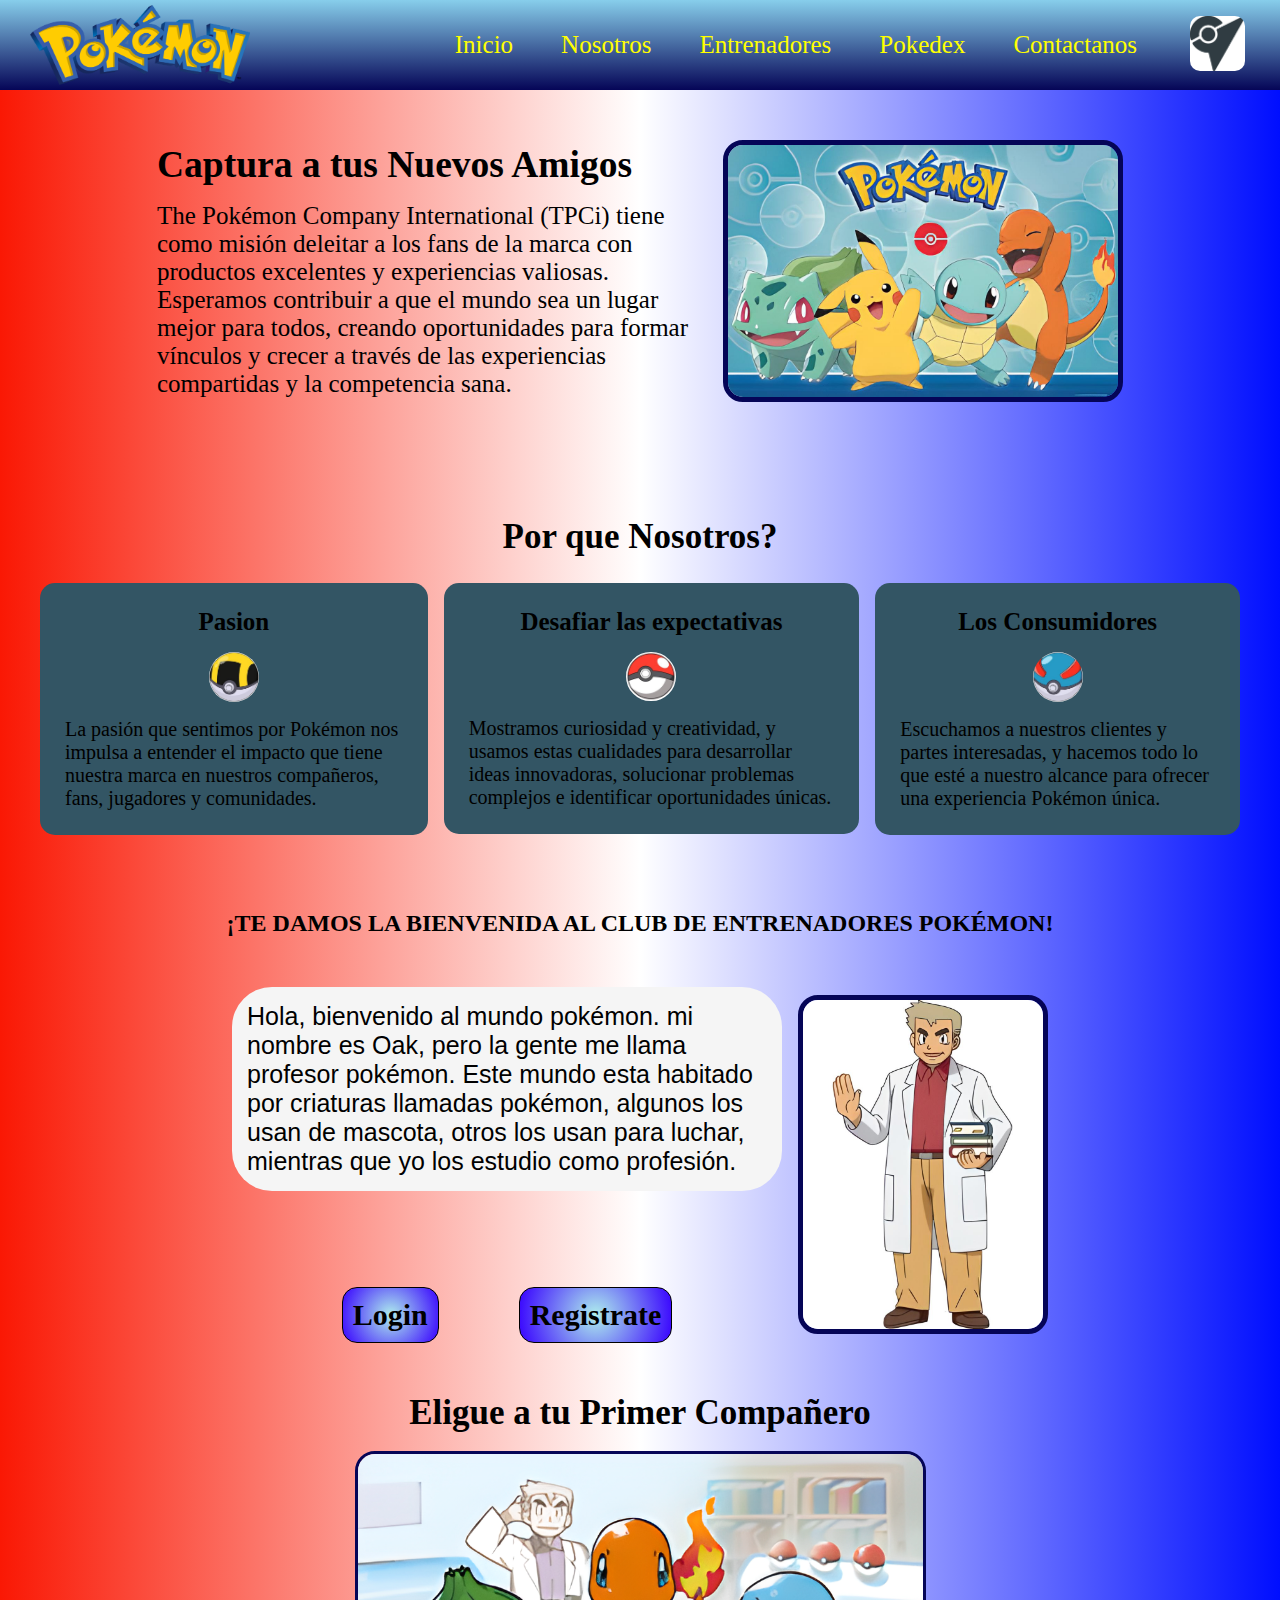
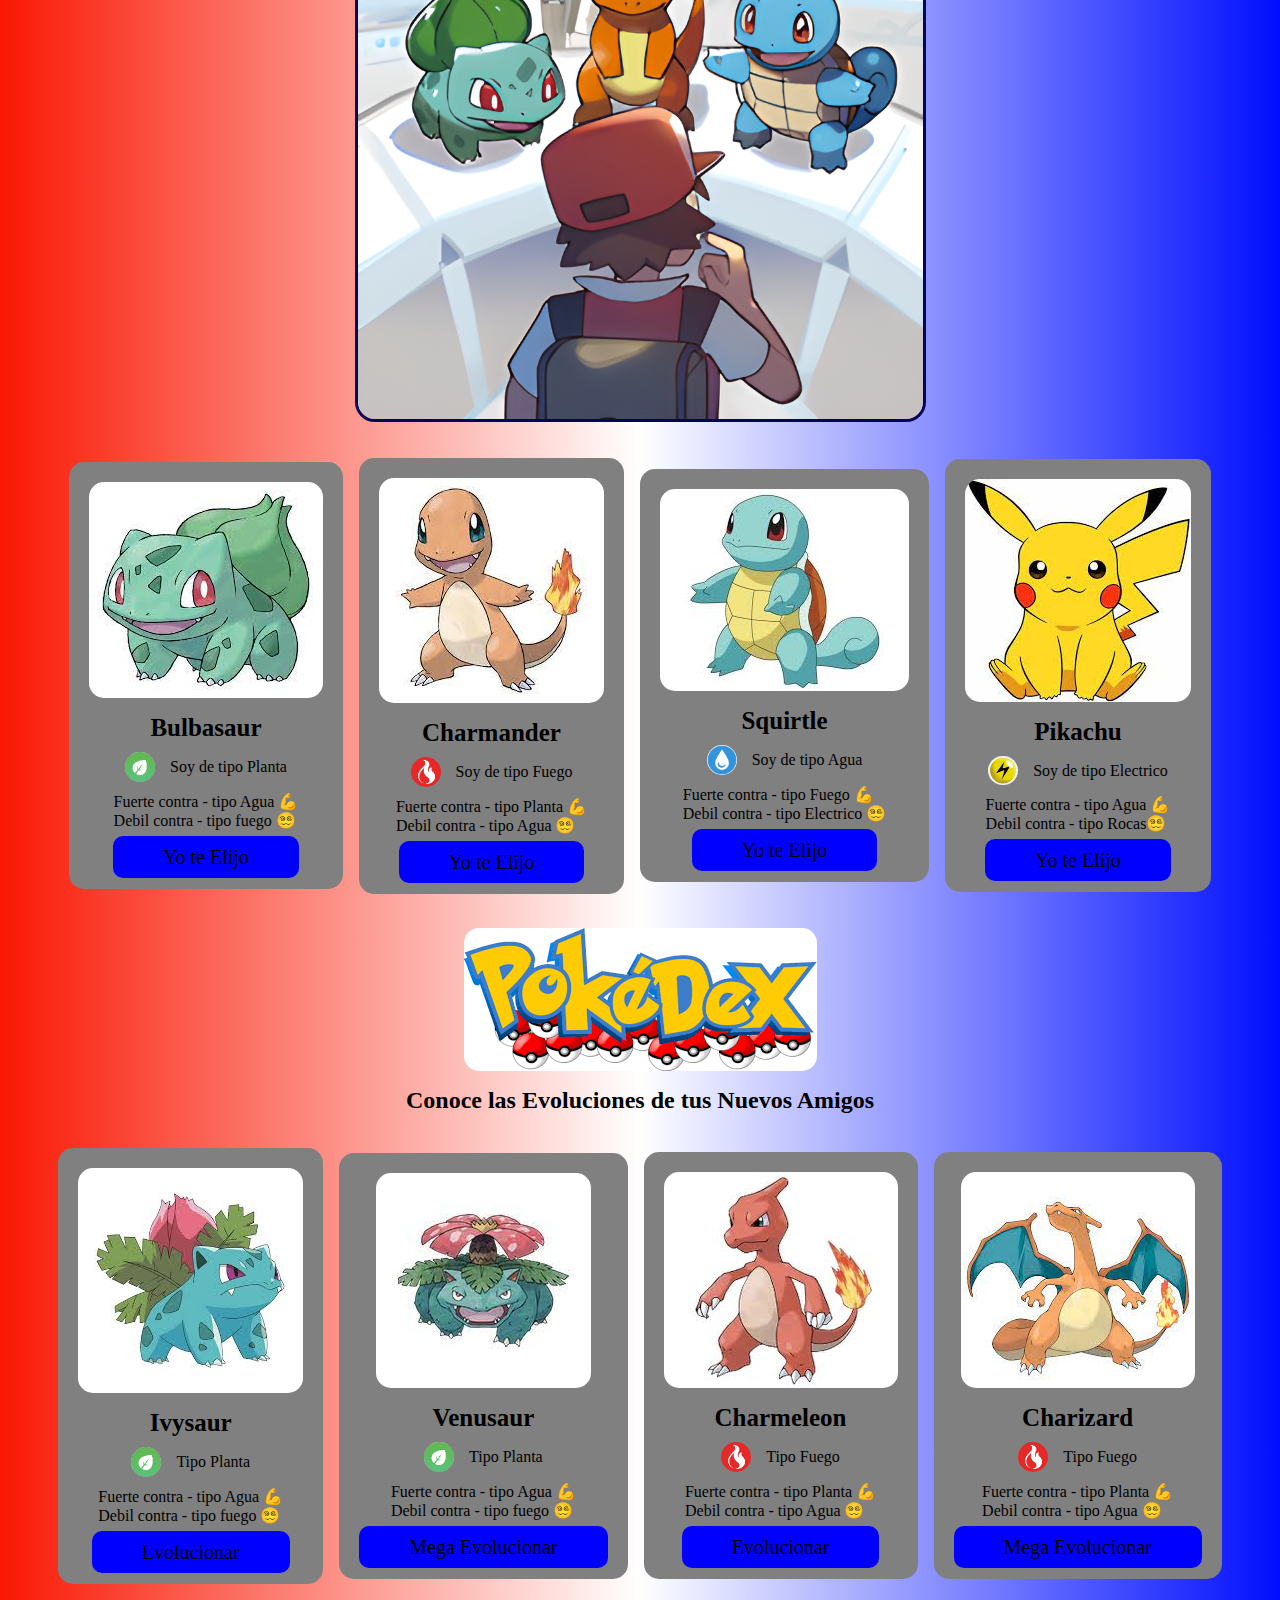
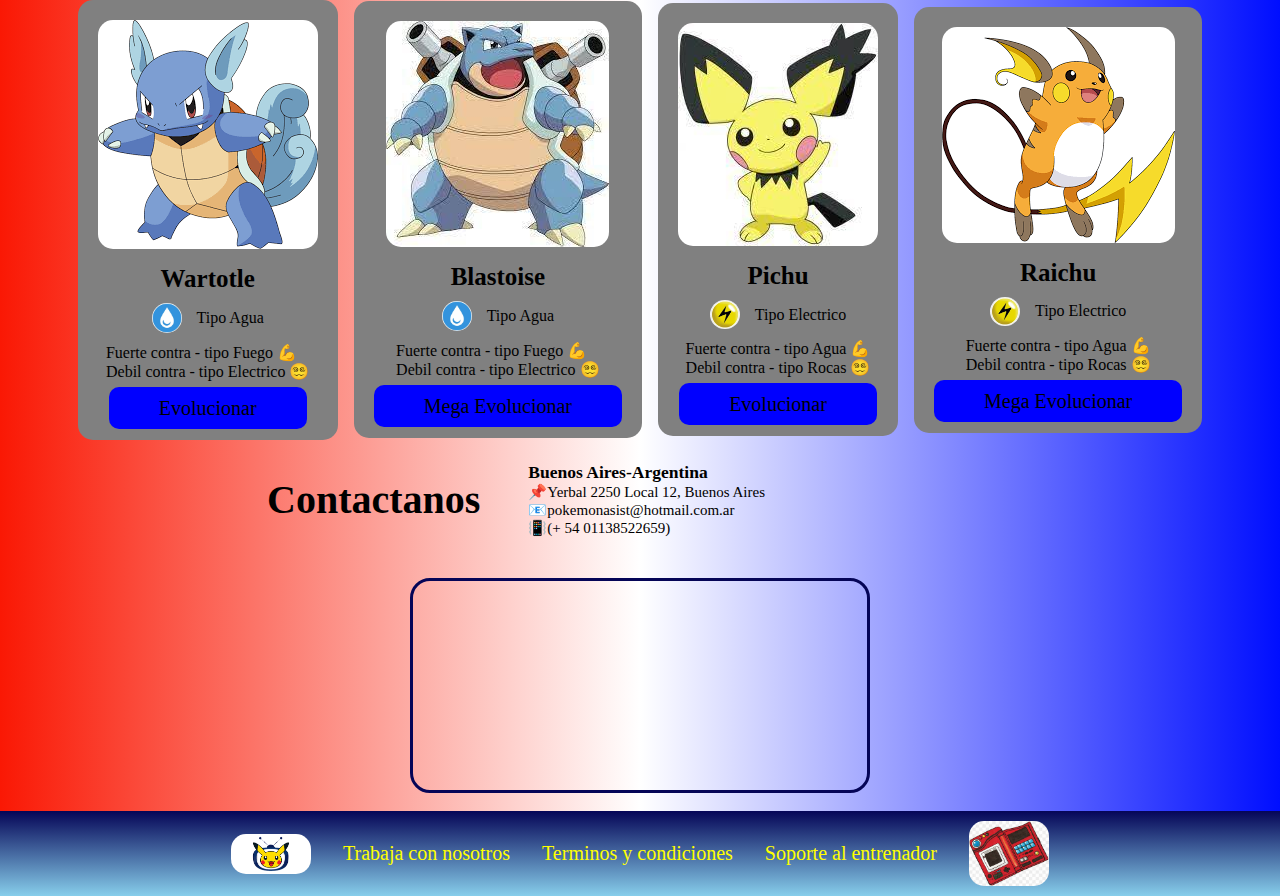
<file: index.html>
<!DOCTYPE html>
<html lang="en">
<head>
    <meta charset="UTF-8">
    <meta name="viewport" content="width=device-width, initial-scale=1.0">
    <title>Pokemon first Season</title>
    <link rel="stylesheet" href="styles.css">
    <link rel="stylesheet" href="/mediaqueries.css">
</head>
<body>
    <header> 
        <img src="/img/pokemon.png" alt="logo" class="header__logo"/>
        <nav class="navbar">
<!-- agregamos el input label para menu hamburguesa -->
<label for="menu-toggle" class="menu-label">
    <img src="/img/menudesglose2.jpg" alt="menu">
</label>
<input type="checkbox" id="menu-toggle">
        <ul class="navbar-list">
            <li><a href="#hero">Inicio</a></li>
            <li><a href="#info">Nosotros</a></li>
            <li><a href="#init">Entrenadores</a></li>
            <li><a href="#Pokedex">Pokedex</a></li>
            <li><a href="#contactanos">Contactanos</a></li>

    <label for="gym-toggle" class="gym-label"> <img src="/img/logogym.png" alt="GYM" class="gym-icon"></label>
            <input type="checkbox" id="gym-toggle">

            <div class="gym">
                <h2>Lideres de Gimnasio</h2>
                <br>
                <!-- ----------------Lideres--------------------->
                <div class="gym-item">
                    <img src="/img/brock.jpeg" alt="brock" class="img-lider">
                    <div class="item-info">
                        <h3 class="item-title"> Broock</h3>
                        <h4 class="item-bid"> Lider Gimnasio Plateada</h4>
                        <p>Pokemons: Tipo Roca</p>
                        
                        <div><img src="/img/medallaroca.jpeg" alt="Medallatiporoca" class="img-medallas"></div>
                        
                        <button class="btn-desafio">Desafiar</button>
                    </div>
                </div>
                <div class="gym-item">
                    <img src="/img/mistyok.jpg" alt="Misty" class="img-lider">
                    <div class="item-info">
                        <h3 class="item-title"> Misty</h3>
                        <h4 class="item-bid"> Lider Gimnasio Celeste</h4>
                        <p>Pokemons: Tipo Agua</p>
                        
                        <div><img src="/img/medallacascada.jpeg" alt="Medallatipoagua" class="img-medallas"></div>
                        
                        <button class="btn-desafio">Desafiar</button>
                    </div>
                </div>
                <div class="gym-item">
                    <img src="/img/Lt. Surge.jpeg" alt="Lt. Surge" class="img-lider">
                    <div class="item-info">
                        <h3 class="item-title">Lt. Surge</h3>
                        <h4 class="item-bid"> Lider Gimnasio Carmin</h4>
                        <p>Pokemons: Tipo Rayo</p>
                        
                        <div><img src="/img/medallatrueno.jpeg" alt="Medallatrueno" class="img-medallas"></div>
                        
                        <button class="btn-desafio">Desafiar</button>
                    </div>
                </div>
                <div class="gym-item">
                    <img src="/img/erika2.jpg" alt="Erika" class="img-lider">
                    <div class="item-info">
                        <h3 class="item-title">Erika</h3>
                        <h4 class="item-bid"> Lider Gimnasio Azulona</h4>
                        <p>Pokemons: Tipo Planta</p>
                        
                        <div><img src="/img/medallaarcoiris.jpeg" alt="Medallaarcoiris" class="img-medallas"></div>
                        
                        <button class="btn-desafio">Desafiar</button>
                    </div>
                </div>
                <div class="gym-item">
                    <img src="/img/sachiko.jpg" alt="Sachiko" class="img-lider">
                    <div class="item-info">
                        <h3 class="item-title">Sachiko</h3>
                        <h4 class="item-bid"> Lider Gimnasio Fucsia</h4>
                        <p>Pokemons: Tipo Veneno</p>
                        
                        <div><img src="/img/medallaalma.jpeg" alt="Medallaalma" class="img-medallas"></div>
                        
                        <button class="btn-desafio">Desafiar</button>
                    </div>
                </div>
                <div class="gym-item">
                    <img src="/img/sabrinaok.jpg" alt="Sabrina" class="img-lider">
                    <div class="item-info">
                        <h3 class="item-title"> Sabrina</h3>
                        <h4 class="item-bid"> Lider Gimnasio Azafran</h4>
                        <p>Pokemons: Tipo Psiquico</p>
                        
                        <div><img src="/img/medallapantano.jpeg" alt="Medallapantano" class="img-medallas"></div>
                        
                        <button class="btn-desafio">Desafiar</button>
                    </div>
                </div>
                <div class="gym-item">
                    <img src="/img/blaine.jpg" alt="Blaine" class="img-lider">
                    <div class="item-info">
                        <h3 class="item-title">Blaine</h3>
                        <h4 class="item-bid"> Lider Gimnasio Canela</h4>
                        <p>Pokemons: Tipo Fuego</p>
                        
                        <div><img src="/img/medallavolcan.jpeg" alt="Medallatipofuego" class="img-medallas"></div>
                        
                        <button class="btn-desafio">Desafiar</button>
                    </div>
                </div>
                <div class="gym-item">
                    <img src="/img/giovanni2.jpg" alt="Giovanni" class="img-lider">
                    <div class="item-info">
                        <h3 class="item-title"> Giovanni</h3>
                        <h4 class="item-bid"> Lider Gimnasio Verde</h4>
                        <p>Pokemons: Tipo Tierra</p>
                        
                        <div><img src="/img/medallatierra.jpeg" alt="Medallatipotierra" class="img-medallas"></div>
                        
                        <button class="btn-desafio">Desafiar</button>
                    </div>

                    
                </div>
            </div>
        </ul>
<!-- ------------------CREAMOS GYM MENU --------------------->

        </nav>
    </header>
    <main>

    <section id="hero">
        <div class="hero__info">
            <h2>Captura a tus Nuevos Amigos</h2>
            <p>The Pokémon Company International (TPCi) tiene como misión deleitar a los fans de la marca con productos excelentes y experiencias valiosas. Esperamos contribuir a que el mundo sea un lugar mejor para todos, creando oportunidades para formar vínculos y crecer a través de las experiencias compartidas y la competencia sana.</p>
        </div>

        <img src="/img/todospokemon.png" alt="todospokemon">
        <!-- -------------------info----------------------- -->
    </section>
    <section id="info">   
        <h2>Por que Nosotros?</h2>

        <div class="info__container"> 
            <!-- ---------------recuadro 1----------------------- -->
            <div class="info__container--card">
                <h3>Pasion</h3>
                <img  src="/img/pokebolanegra.jpg" alt="pokebolanegra">
                <p>La pasión que sentimos por Pokémon nos impulsa a entender el impacto que tiene nuestra marca en nuestros compañeros, fans, jugadores y comunidades.
                </p>
            </div>

            <!-- ---------------recuadro 2 ---------------------------->
            <div class="info__container--card">
                <h3>Desafiar las expectativas</h3>
                <img  src="/img/pokebolaroja.jpg" alt="pokebolaroja">
                <p>Mostramos curiosidad y creatividad, y usamos estas cualidades para desarrollar ideas innovadoras, solucionar problemas complejos e identificar oportunidades únicas.
                </p>
            </div>
            <!-- ---------------recuadro 3---------------------------->
            <div class="info__container--card">
                <h3>Los Consumidores</h3>
                <img  src="/img/pokebolazul.jpg" alt="pokebolaazul">
                <p>Escuchamos a nuestros clientes y partes interesadas, y hacemos todo lo que esté a nuestro alcance para ofrecer una experiencia Pokémon única.
                </p>
            </div>
        </div>
    </section>
    <h2 class="out">¡TE DAMOS LA BIENVENIDA AL CLUB DE ENTRENADORES POKÉMON!</h2>
    <section id="init">
        
        <div class="init__container">
            
            <p>Hola, bienvenido al mundo pokémon. mi nombre es Oak, pero la gente me llama profesor pokémon. Este mundo esta habitado por criaturas llamadas pokémon, algunos los usan de mascota, otros los usan para luchar, mientras que yo los estudio como profesión.</p>

            <div class="button">   <a href="/indexl.html"> Login</a>
                <a href="/indexr.html"> Registrate</a></div>
            </div>
        <img src="/img/oak.png" alt="profesoroak">
        
    </section>


    <section id="selection">
        <h2> Eligue a tu Primer Compañero</h2>
        <br>
        <img class="eleccion" src="img/eleccion (2).png" alt="eleccion">
        <br><br>
        <div class="selection__container">
            
        <!-- ----------------Primer pokemon ----------------->
        <div class="pokemon">
            <img src="/img/bulbasaur.jpg" alt="bulbasaur">
            <div class="pokemon__info">
                <div class="pokemon__info--top">
                    <h3>Bulbasaur</h3>
                </div>
                <div class="pokemon__info--mid">
                    <div class="pokemon__info--mid--type">
                        <img src="img/tipoplanta.jpeg" alt="tipoplanta">
                        <span>Soy de tipo Planta</span>
                    </div>
                    </div>
                    <div class="pokemon__info--down">
                        <p>Fuerte contra - tipo Agua 💪<br>
                        Debil contra - tipo fuego 😵‍💫</p>
                    </div>
                    
            </div>
            
            <div> <a class="btn" href="#"> Yo te Elijo</a></div>
        </div>
        <!-- -------------segundo pokemon------------ -->
        <div class="pokemon">
            <img src="/img/charmander.jpg" alt="Charmander">
            <div class="pokemon__info">
                <div class="pokemon__info--top">
                    <h3>Charmander</h3>
                </div>
                <div class="pokemon__info--mid">
                    <div class="pokemon__info--mid--type">
                        <img src="img/tipofuego (1).jpeg" alt="tipofuego">
                        <span>Soy de tipo Fuego</span>
                    </div>
                    </div>
                    <div class="pokemon__info--down">
                        <p>Fuerte contra - tipo Planta 💪<br>
                        Debil contra - tipo Agua 😵‍💫</p>
                    </div>
                    
            </div>
            
            <div> <a class="btn" href="#"> Yo te Elijo</a></div>
        </div>
        <!--------------------- tercer pokemon --------->
        <div class="pokemon">
            <img src="/img/squirtle.jpg" alt="Squirtle">
            <div class="pokemon__info">
                <div class="pokemon__info--top">
                    <h3>Squirtle</h3>
                </div>
                <div class="pokemon__info--mid">
                    <div class="pokemon__info--mid--type">
                        <img src="img/tipoagua.jpeg" alt="tipoagua">
                        <span>Soy de tipo Agua</span>
                    </div>
                    </div>
                    <div class="pokemon__info--down">
                        <p>Fuerte contra - tipo Fuego 💪<br>
                        Debil contra - tipo Electrico 😵‍💫</p>
                    </div>
                    
            </div>
            
            <div> <a class="btn" href="#"> Yo te Elijo</a></div>
        </div>
        <!--------------- cuarto pokemon ---------->
        <div class="pokemon">
            <img src="/img/pikachu.jpg" alt="Pikachu">
            <div class="pokemon__info">
                <div class="pokemon__info--top">
                    <h3>Pikachu</h3>
                </div>
                <div class="pokemon__info--mid">
                    <div class="pokemon__info--mid--type">
                        <img src="img/tipoelectrico.jpeg" alt="tipoelectrico">
                        <span>Soy de tipo Electrico</span>
                    </div>
                    </div>
                    <div class="pokemon__info--down">
                        <p>Fuerte contra - tipo Agua 💪<br>
                        Debil contra - tipo Rocas😵‍💫</p>
                    </div>
                    
            </div>
            <div> <a class="btn" href="#"> Yo te Elijo</a></div>
        </div>
        </div>
    </section>

    <!-- -------------Section de pokedex ---------------->

    <section id="Pokedex">
        <div class="title" >
            <br>
        <img src="img/pokedex1.png" alt="Pokedex">
        
            <h2 class="pokedex">Conoce las Evoluciones de tus Nuevos Amigos</h2>
            
            <br>
        </div>
        
        
        <div class="pokedex__container">
        <!-- ----------------Primer evolucion ----------------->
        <div class="pokemon">
            <img src="/img/ivysaur.jpg" alt="ivysaur">
            <div class="pokemon__info">
                <div class="pokemon__info--top">
                    <h3>Ivysaur</h3>
                </div>
                <div class="pokemon__info--mid">
                    <div class="pokemon__info--mid--type">
                        <img src="img/tipoplanta.jpeg" alt="tipoplanta">
                        <span>Tipo Planta</span>
                    </div>
                    </div>
                    <div class="pokemon__info--down">
                        <p>Fuerte contra - tipo Agua 💪<br>
                        Debil contra - tipo fuego 😵‍💫</p>
                    </div>
                    
            </div>
            
            <div> <a class="btn" href="#"> Evolucionar</a></div>
            
        </div>
        <!-------------- segunda evolucion------- -->
        <div class="pokemon">
            <img src="/img/vinasaur.jpg" alt="Venusaur">
            <div class="pokemon__info">
                <div class="pokemon__info--top">
                    <h3>Venusaur</h3>
                </div>
                <div class="pokemon__info--mid">
                    <div class="pokemon__info--mid--type">
                        <img src="img/tipoplanta.jpeg" alt="tipoplanta">
                        <span>Tipo Planta</span>
                    </div>
                    </div>
                    <div class="pokemon__info--down">
                        <p>Fuerte contra - tipo Agua 💪<br>
                        Debil contra - tipo fuego 😵‍💫</p>
                    </div>
                    
            </div>
            
            <div> <a class="btn" href="#"> Mega Evolucionar</a></div>
            
        </div>
        <!-------- tercer evolucion ------->
        <div class="pokemon">
            <img src="/img/charmileon.jpg" alt="Charmeleon">
            <div class="pokemon__info">
                <div class="pokemon__info--top">
                    <h3>Charmeleon</h3>
                </div>
                <div class="pokemon__info--mid">
                    <div class="pokemon__info--mid--type">
                        <img src="img/tipofuego (1).jpeg" alt="tipoplanta">
                        <span>Tipo Fuego</span>
                    </div>
                    </div>
                    <div class="pokemon__info--down">
                        <p>Fuerte contra - tipo Planta 💪<br>
                        Debil contra - tipo Agua 😵‍💫</p>
                    </div>
                    
            </div>
            
            <div> <a class="btn" href="#"> Evolucionar</a></div>
            
        </div>
        <!-------- cuarta evolucion ------->
        <div class="pokemon">
            <img src="/img/charizard.jpg" alt="Charizard">
            <div class="pokemon__info">
                <div class="pokemon__info--top">
                    <h3>Charizard</h3>
                </div>
                <div class="pokemon__info--mid">
                    <div class="pokemon__info--mid--type">
                        <img src="img/tipofuego (1).jpeg" alt="tipofuego">
                        <span>Tipo Fuego</span>
                    </div>
                    </div>
                    <div class="pokemon__info--down">
                        <p>Fuerte contra - tipo Planta 💪<br>
                        Debil contra - tipo Agua 😵‍💫</p>
                    </div>
                    
            </div>
            
            <div> <a class="btn" href="#"> Mega Evolucionar</a></div>
            
        </div>
        <!-------- quinta evolucion ------->
        <div class="pokemon">
            <img src="/img/wartotle.png" alt="Wartotle">
            <div class="pokemon__info">
                <div class="pokemon__info--top">
                    <h3>Wartotle</h3>
                </div>
                <div class="pokemon__info--mid">
                    <div class="pokemon__info--mid--type">
                        <img src="img/tipoagua.jpeg" alt="tipoagua">
                        <span>Tipo Agua</span>
                    </div>
                    </div>
                    <div class="pokemon__info--down">
                        <p>Fuerte contra - tipo Fuego 💪<br>
                        Debil contra - tipo Electrico 😵‍💫</p>
                    </div>
                    
            </div>
            
            <div> <a class="btn" href="#"> Evolucionar</a></div>
            
        </div>
        <!-------- sexta evolucion ------->
        <div class="pokemon">
            <img src="/img/blastoise.jpg" alt="Blastoise">
            <div class="pokemon__info">
                <div class="pokemon__info--top">
                    <h3>Blastoise</h3>
                </div>
                <div class="pokemon__info--mid">
                    <div class="pokemon__info--mid--type">
                        <img src="img/tipoagua.jpeg" alt="tipoagua">
                        <span>Tipo Agua</span>
                    </div>
                    </div>
                    <div class="pokemon__info--down">
                        <p>Fuerte contra - tipo Fuego 💪<br>
                        Debil contra - tipo Electrico 😵‍💫</p>
                    </div>
                    
            </div>
            
            <div> <a class="btn" href="#">Mega Evolucionar</a></div>
            
        </div>
        <!--------------- septima pokemon ---------->
        <div class="pokemon">
            <img src="/img/pichu.jpg" alt="Pichu">
            <div class="pokemon__info">
                <div class="pokemon__info--top">
                    <h3>Pichu</h3>
                </div>
                <div class="pokemon__info--mid">
                    <div class="pokemon__info--mid--type">
                        <img src="img/tipoelectrico.jpeg" alt="tipoelectrico">
                        <span>Tipo Electrico</span>
                    </div>
                    </div>
                    <div class="pokemon__info--down">
                        <p>Fuerte contra - tipo Agua 💪<br>
                        Debil contra - tipo Rocas 😵‍💫</p>
                    </div>
                    
            </div>
            <div> <a class="btn" href="#"> Evolucionar</a></div>
        </div>
        <!--------------- octava pokemon ---------->
        <div class="pokemon">
            <img src="/img/raichu.png" alt="Raichu">
            <div class="pokemon__info">
                <div class="pokemon__info--top">
                    <h3>Raichu</h3>
                </div>
                <div class="pokemon__info--mid">
                    <div class="pokemon__info--mid--type">
                        <img src="img/tipoelectrico.jpeg" alt="tipoelectrico">
                        <span>Tipo Electrico</span>
                    </div>
                    </div>
                    <div class="pokemon__info--down">
                        <p>Fuerte contra - tipo Agua 💪<br>
                        Debil contra - tipo Rocas 😵‍💫</p>
                    </div>
                    
            </div>
            <div> <a class="btn" href="#">Mega Evolucionar</a></div>
        </div>
        </div>



    </section>

    <section id="contactanos" >
        <h2>Contactanos</h2>
        <div><h3>Buenos Aires-Argentina</h3> 
            <ul><a href="#"></a> 📌Yerbal 2250 Local 12, Buenos Aires</ul>
            <ul><a href="#"></a>📧pokemonasist@hotmail.com.ar</ul>
            <ul><a href="#"></a> 📳(+ 54 01138522659)</ul>
        </div>
        <iframe src="https://www.google.com/maps/embed?pb=!1m18!1m12!1m3!1d3283.0925760472446!2d-58.463725624868935!3d-34.627100758732425!2m3!1f0!2f0!3f0!3m2!1i1024!2i768!4f13.1!3m3!1m2!1s0x95bcca2711828793%3A0xa350b1d88e09ea8c!2sMagic%20Z!5e0!3m2!1ses!2sar!4v1692149759607!5m2!1ses!2sar" width="200" height="100" style="border:0;" allowfullscreen="" loading="lazy" referrerpolicy="no-referrer-when-downgrade"></iframe>
    </section>
<br>
    <iframe class="mapa" width="460" height="215" src="https://www.youtube.com/embed/wunJxkwmb8M" title="YouTube video player" frameborder="0" allow="accelerometer; autoplay; clipboard-write; encrypted-media; gyroscope; picture-in-picture; web-share" allowfullscreen></iframe>
    <br>

    </main>
    <footer>
        <img src="/img/pikacontacto.png" alt="pikacontacto">
        <ul>Trabaja con nosotros</ul>
        <ul>Terminos y condiciones</ul>
        <ul>Soporte al entrenador</ul>
        <img src="img/Pokedex.jpg" alt="pokedex">
    </footer>
    
</body>
</html>
</file>
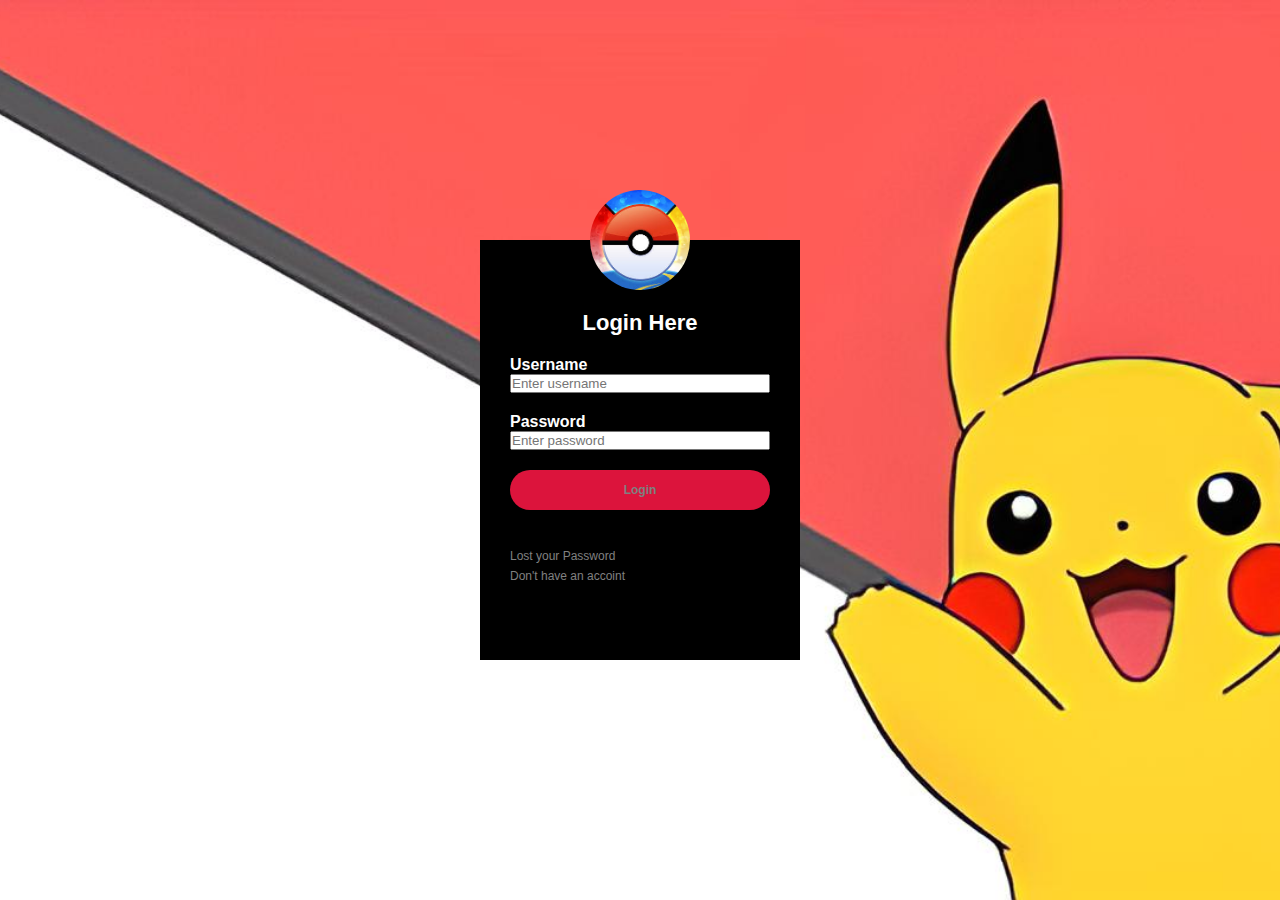
<file: indexl.html>
<!DOCTYPE html>
<html lang="en">
<head>
    <meta charset="UTF-8">
    <meta name="viewport" content="width=device-width, initial-scale=1.0">
    <title>Logueate Entrenador</title>
    <link rel="stylesheet" href="styles.css">
</head>
<body class="body__login">
  <div class="login-box">
    <img class="avatar" src="img/pokelogo.jpg" alt="pokelogo">
    <h1>Login Here</h1>
    <form>
      <!-- --------user name ---------->
      <label for="Username">Username</label>
      <input type="text" placeholder="Enter username">
      <!-- --------password---------->
      <label for="PASSWORD">Password</label>
      <input type="password" placeholder="Enter password">

<a class="btn-login" href="/index.html">Login</a>
<br>
<br>

      <a href="#">Lost your Password</a>
      <a href="#">Don't have an accoint</a>

    </form>
  </div>
    
</body>
</html>
</file>
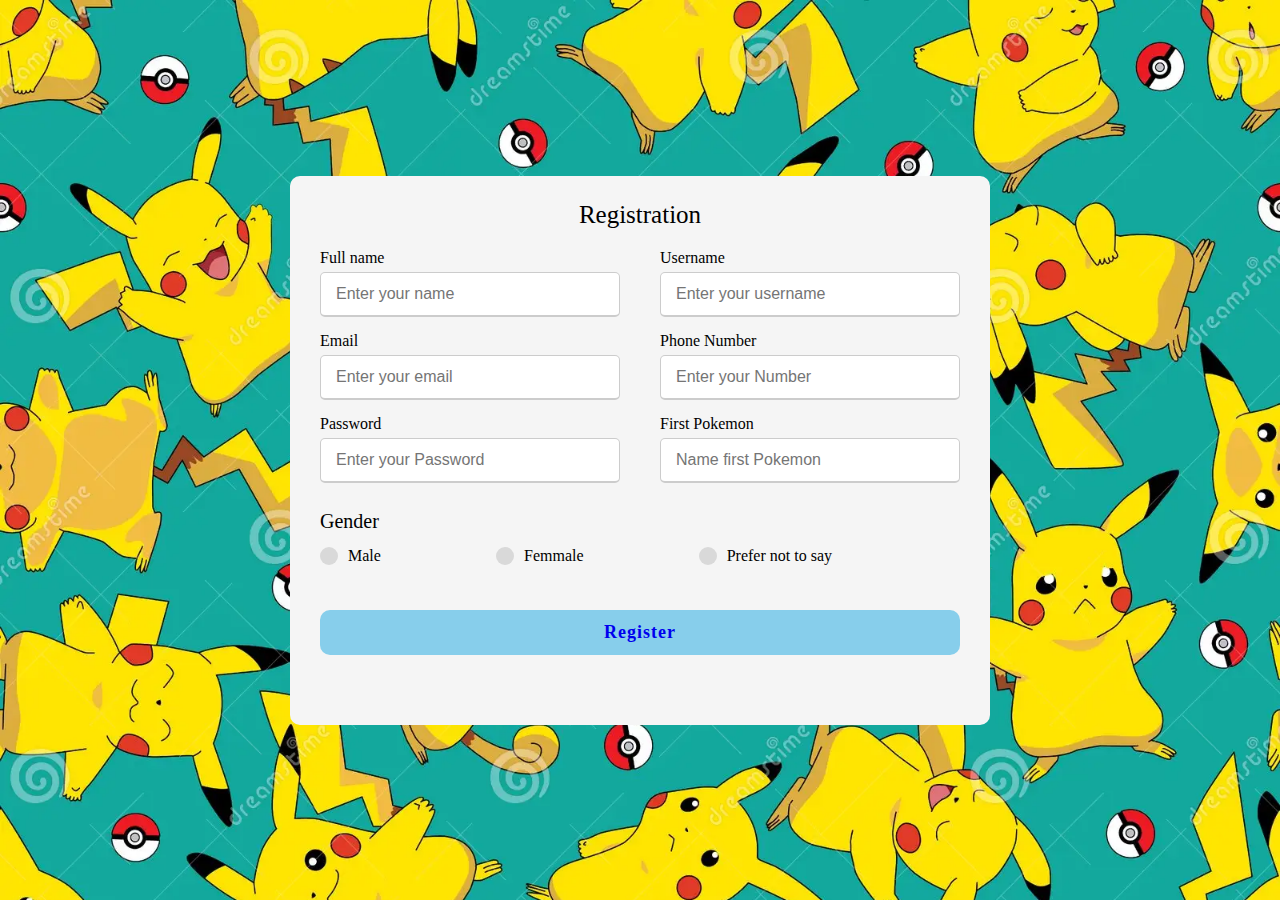
<file: indexr.html>
<!DOCTYPE html>
<html lang="en">
<head>
    <meta charset="UTF-8">
    <meta name="viewport" content="width=device-width, initial-scale=1.0">
    <title>Registrate Nuevo Entrenador</title>
    <link rel="stylesheet" href="styles.css">
</head>
<body class="body-register">
    <div class="register_container">
        <div class="title">Registration</div>
        <form action="#">
            <div class="user-details">
                <div class="input-box">
                    <span class="details">Full name</span>
                    <input type="text" placeholder="Enter your name" required>
                </div>
                <div class="input-box">
                    <span class="details">Username</span>
                    <input type="text" placeholder="Enter your username" required>

                </div>
                <div class="input-box">
                    <span class="details">Email</span>
                    <input type="email" placeholder="Enter your email" required>

                </div>
                <div class="input-box">
                    <span class="details">Phone Number</span>
                    <input type="number" placeholder="Enter your Number" required>

                </div>
                <div class="input-box">
                    <span class="details">Password</span>
                    <input type="password" placeholder="Enter your Password" required>

                </div>
                <div class="input-box">
                    <span class="details">First Pokemon</span>
                    <input type="text" placeholder="Name first Pokemon" required>
                </div>
            </div>
            <div class="gender-details">
                <input type="radio" name="gender" id="dot-1">
                <input type="radio" name="gender" id="dot-2">
                <input type="radio" name="gender" id="dot-3">
                <span class="gender-title">Gender</span>
                <div class="category">
                    <label for="dot-1">
                        <span class="dot one"></span>
                        <span class="gender"> Male</span>
                    </label>
                    <label for="dot-2">
                        <span class="dot two"></span>
                        <span class="gender">Femmale</span>
                    </label>
                    <label for="dot-3">
                        <span class="dot three"></span>
                        <span class="gender">Prefer not to say</span>
                    </label>
                </div>
            </div>
            <div class="button"> 
                <a class="btn-register" href="/index.html">Register</a>
            </div>
        </form>

    </div>
    
</body>
</html>
</file>
<file: styles.css>
@import url('https://fonts.googleapis.com/css2?family=Montserrat:wght@300;400;600;800&family=Poppins:wght@300;400;600;800&family=Roboto+Mono:wght@300;400;500;600&display=swap');
*{
    margin: 0;
    padding: 0;
    box-sizing: border-box;
    text-decoration: none;
    list-style: none;
}

:root{
    --background: rgb(5, 5, 87);
}

header{

/* background: var(--background); */
background: linear-gradient(to bottom,skyblue, rgb(5, 5, 87)  );
display: flex;
justify-content: space-between;
align-items: center;
padding: 0 30px;
height: 90px;
width: 100%;
}

.navbar-list {
    display: flex;
    justify-content: center;
    align-items: center;
    gap: 3rem;

}
.navbar-list a{
    color: yellow;
    font-size: 25px;
}
.navbar-list li:hover {
    transform: scale(1.2);
    transition: all 0, 3s;
}

.header__logo{
    width: 18%;
    border-radius: 15px;
    cursor: pointer;
    transition: all 0, 3s;

}

.header__logo:hover {
    transform: scale(1.2);
}

#gym-toggle, #menu-toggle, .menu-label{
    display: none;
    
}

.gym-icon{
    padding: 5px 5px;
    border-radius: 15px ;
    height: 65px;
    cursor: pointer;
    margin-left: 0;
}

.gym-icon:hover {
    transform: scale(1.2);
    transition: all 0, 3s;
}
.gym {
    
    overflow-y: scroll ;
    gap: 20px;
    position: absolute;
    display: flex;
    flex-direction: column;
    right: 0;
    top: 65px;
    padding: 50px 30px;
    /* background: linear-gradient(to bottom,  skyblue , rgb(5, 5, 87) ); */
    /* background: radial-gradient(circle, rgba(174,238,236,1) 0%, rgba(55,0,255,1) 100%); */
    background: linear-gradient(90deg, rgba(250,24,4,1) 0%, rgba(255,255,255,1) 50%, rgba(0,14,255,1) 100%);

    border-left: 1px solid var(--background);
    height: calc(100vh - 65px);
    display: none;

}
.gym h2{
    color: black;
    font-size: 30px;
    font-weight: 800;
}
.gym h3{
    color: black;
}
.gym h4{
    color: rgb(99, 3, 3);
}
.gym p{
    color: black;
}
.gym-item{
    
    border: 2px solid black;
    border-radius: 10px;
    display: flex;
    align-items: center;
    justify-content: center;
    gap: 2rem;
    -webkit-border-radius: 10px;
    -moz-border-radius: 10px;
    -ms-border-radius: 10px;
    -o-border-radius: 10px;
}
.item-info{
    max-width: 1200px;
    display: flex;
    flex-direction: column;
    align-items: center;
    
}

.img-lider{
    width: 55px;
    border-radius: 10px;
    -webkit-border-radius: 10px;
    -moz-border-radius: 10px;
    -ms-border-radius: 10px;
    -o-border-radius: 10px;
}

.img-medallas{
    border-radius: 10px;
    right: 100%;
    width: 50px;
    justify-content: end;
    -webkit-border-radius: 10px;
    -moz-border-radius: 10px;
    -ms-border-radius: 10px;
    -o-border-radius: 10px;
}

.item-title{
    color: whitesmoke;
    font-size: 18px;

}
.tem-bid{
    color: grey;
    font-size: 12px;
    font-weight: 300;
}

.btn-desafio{
    background: crimson;
    padding: 10px 50px;
    justify-content: center;
    align-items: center;
    border-radius: 15px;

}
.btn-desafio:hover {
    transform: scale(1.2);
    transition: all 0, 3s;
}

#gym-toggle:checked + .gym{
    display: flex;

}




main{
    
    /* background: skyblue; */
    background: linear-gradient(90deg, rgba(250,24,4,1) 0%, rgba(255,255,255,1) 50%, rgba(0,14,255,1) 100%);
    display: flex;
    flex-direction: column;
    align-items: center;
    justify-content: center;
    width: 100%;
}

#hero{
    
    max-width: 1200px;
    display: flex;
    align-items: center;
    justify-content: center;
    padding: 50px;
    gap: 1rem;
}

.hero__info{
    display: flex;
flex-direction: column;
align-items: flex-start;
gap: 1rem;
    width: 50%;
    font-size: 25px;
}


/* .hero__info a{
    display: flex;
    font-size: 30px;
    font-weight: 600;
    justify-content: center;
    color:black;
    padding: 10px;
    background: radial-gradient(circle, rgba(174,238,236,1) 0%, rgba(55,0,255,1) 100%);
    border: 1px solid black;
    border-radius: 15px;
    -webkit-border-radius: 15px;
    -moz-border-radius: 15px;
    -ms-border-radius: 15px;
    -o-border-radius: 15px;
}

.hero__info a:hover {
    transform: scale(1.2);
    transition: all 0, 3s;
} */
.button{
    display: flex;
    gap: 5rem;
    font-size: 20px ;
    color:blue;
    
}


#hero img {
    width: 400px;
    border-radius: 20px;
    border: 5px solid var(--background);
    -webkit-border-radius: 20px;
    -moz-border-radius: 20px;
    -ms-border-radius: 20px;
    -o-border-radius: 20px;
}

#init{
    max-width: 1200px;
    display: flex;
    align-items: center;
    justify-content: center;
    padding: 50px;
    gap: 1rem;
    }

    .init__container{

        justify-content: center;
        display: flex;
    flex-direction: column;
    align-items: center;
    gap: 6rem;
    width: 50%;
    font-size: 25px;
    }

    #init img{
        width: 250px;
    border-radius: 20px;
    border: 5px solid var(--background);
    }
    .init__container p{

        
        justify-content: center;
        align-items: center;
        font-family: sans-serif;
        padding: 15px;
        border-radius: 40px;
        background: whitesmoke;
        font-size: 25px;
        font-weight: 200;
        -webkit-border-radius: 40px;
        -moz-border-radius: 40px;
        -ms-border-radius: 40px;
        -o-border-radius: 40px;
}

.init__container a{

    display: flex;
    font-size: 30px;
    font-weight: 600;
    justify-content: center;
    color:black;
    padding: 10px;
    background: radial-gradient(circle, rgba(174,238,236,1) 0%, rgba(55,0,255,1) 100%);
    border: 1px solid black;
    border-radius: 15px;
}
.init__container a:hover {
    transform: scale(1.2);
    transition: all 0, 3s;
} 
    
/*----------
----css de formularios login y register----- */


/* LOGIN */

.body__login{
    margin: 0;
    padding: 0;
    background: url(/img/pikal2.png) no-repeat center top;
    background-size: cover;

    font-family: sans-serif;
    height: 100vh;
}

.login-box{
    width: 320px;
    height: 420px;
    background: black;
    color: white;
    top: 50%;
    left: 50%;
    position: absolute;
    transform: translate(-50%, -50%);
    box-sizing: border-box;
    padding: 70px 30px;
    
}

.login-box .avatar{
    width: 100px;
    height: 100px;
    border-radius: 50%;
    position: absolute;
    top: -50px;
    left: calc(50% - 50px);
}
.login-box h1{
    margin: 0;
    padding: 0 0 20px;
    text-align: center;
    font-size: 22px;

}

.login-box label{
    margin: 0;
    padding: 0;
    font-weight:bold ;
    display: block;

}

.login-box input{
    width: 100%;
    margin-bottom: 20px;
}

.login-box input [type="text"] ,
.login-box input [type="password"]{
    border: none;
    border-bottom: 1px solid #fff;
    background: transparent;
    outline: none;
    height: 40px;
    color: #fff;
    font-size: 16px;
}

.btn-login{
    background-color: crimson;
    color: white;
    text-align: center;
    justify-content: center;
    font-weight: 800;
    border-radius: 50px;
    padding: 10px;
}
.login-box a{
    text-decoration: none;
    font-size: 12px;
    line-height: 20px;
    color: grey;
    display: flex;

}
.login-box a:hover{
    color: whitesmoke;
}


/* -----------------------LOGIN --------------------------*/

/*-------------------------- REGISTER STYLES --------*/
.body-register{
    display: flex;
    height: 100vh;
    justify-content: center;
    align-items: center;
    padding: 10px;
    /* background: radial-gradient(circle, rgba(174,238,236,1) 0%, rgba(55,0,255,1) 100%); */
    background: url(img/fondopika.webp) no-repeat center top;
    background-size: cover; 
}

.register_container{

    max-width: 700px;
    width: 100%;
    background: whitesmoke;
    padding: 25px 30px;
    border-radius:10px;

}
.register_container .title{
    font-size:25px ;
    font-weight: 500;
    position: relative;
}
.register_container .title::before{
    content: ´´;
    position: absolute;
    left: 0;
    bottom: 0;
    height: 3px;
    width: 30px;
    background:green ;
}

.register_container form .user-details{
    display: flex;
    flex-wrap: wrap;
    justify-content: space-between;
    margin: 20px 0 12px 0;
}

form .user-details .input-box{
    margin-bottom: 15px;
    width: calc(100% / 2 - 20px);
}

.user-details .input-box .details{
    display: block;
    font-weight: 500;
    margin-bottom: 5px;
}

.user-details .input-box input{
    height: 45px;
    width: 100%;
    outline: none;
    border-radius: 5px;
    border: 1px solid #ccc;
    padding-left: 15px;
    font-size: 16px ;
    border-bottom-width: 2px;
    transition: all 0.3s ease;
    -webkit-transition: all 0.3s ease;
    -moz-transition: all 0.3s ease;
    -ms-transition: all 0.3s ease;
    -o-transition: all 0.3s ease;
}
.user-details .input-box input:focus,
.user-details .input-box input:valid{
    border-color: crimson;
}

form .gender-details .gender-title{
    font-size: 20px;
    font-weight: 500;
}
form .gender-details .category{
    display: flex;
    justify-content: space-between;
    margin: 14px 0;
    width: 80%;
    
}

.gender-details .category label{
    display: flex;
    align-items: center;

}
.gender-details .category .dot {
    height:18px ;
    width: 18px;
    background: #d9d9d9;
    border-radius: 50%;
    margin-right:10px ;
    border: 5px solid transparent;
    transition: all 0.3s ease;
    -webkit-transition: all 0.3s ease;
    -moz-transition: all 0.3s ease;
    -ms-transition: all 0.3s ease;
    -o-transition: all 0.3s ease;
}

#dot-1:checked ~ .category label .one,
#dot-2:checked ~ .category label .two,
#dot-3:checked ~ .category label .three{
    border-color: #d9d9d9;
    background: #9b59b6;
}

form input[type="radio"]{
    display: none;
}

form .button{
    height: 45px;
margin: 45px 0;
}
form .button input{
    height: 100%;
    width: 100%;
    outline: none;
    color: #fff ;
    border: none;
    background: skyblue;
    border-radius: 5px;
    font-size: 18px;
    font-weight: 500;
    letter-spacing: 1px;
    
}
form .button input:hover{
    background:crimson ;
}

/* @media (max-width:584px){
    .register_container{
        max-width: 100%;
    }
    form .user-details .input-box{
        margin-bottom: 15px;
        width: 100% ;
    }
    form .gender-details .category{
        width: 100%;

    }
    .register_container form .user-details{
        max-height 300px ;
        overflow-y: scroll;
    }
    .user-details::-webkit-scrollbar
} */

.btn-register{
    padding: 10px;
    height: 100%;
    width: 100%;
    border: none;
    background: skyblue;
    border-radius: 10px;
    font-size: 18px;
    font-weight: 800;
    letter-spacing: 1px;
    justify-content: center;
    align-items: center;
    display: flex;
    -webkit-border-radius: 10px;
    -moz-border-radius: 10px;
    -ms-border-radius: 10px;
    -o-border-radius: 10px;
}


/*-------------------------- REGISTER STYLES --------*/

#info{
    max-width: 1200px;
    gap: 1rem;
    display: flex;
    flex-direction: column;
    align-items: center;
    justify-content: center;
    padding: 65px 0;
}

#info h2{
    font-size: 35px;
    display: flex;
    flex-direction: column;
    align-items: center;
    justify-content: center;


}

.info__container{
    display: flex;
    align-items: center;
    justify-content: space-between;
    padding: 10px 0;
    gap: 1rem;


}

.info__container--card{
    display: flex;
    flex-wrap: wrap;
    flex-direction: column;
    align-items: center;
    justify-content: space-around;
    background: rgb(51, 85, 100);
    padding:25px;
    height: 700;
    border-radius: 15px;
    gap: 1rem;
    -webkit-border-radius: 15px;
    -moz-border-radius: 15px;
    -ms-border-radius: 15px;
    -o-border-radius: 15px;
}
.info__container--card img{
    width: 50px;
    border-radius: 25px;
    -webkit-border-radius: 25px;
    -moz-border-radius: 25px;
    -ms-border-radius: 25px;
    -o-border-radius: 25px;
}

.info__container--card h3{
    font-size: 25px;

}
.info__container--card p{
    font-size: 20px;
}

#selection{
    max-width: 1200px;
    align-items: center;
    justify-content: center;
    display: flex;
    flex-wrap: wrap;
    flex-direction: column;
    
}

#selection h2{
    gap: 1rem;
    font-size: 35px;
    display: flex;
    flex-direction: column;
    align-items: center;
    justify-content: center;

}

.eleccion{
    max-width: 1200px;
    width: 50%;
    border-radius: 20px;
    border: 3px solid var(--background);

}

.selection__container{
    max-width: 1200px;
    display: flex;
    flex-wrap: wrap;
    align-items: center;
    gap: 1rem;
}

.pokemon{
    background: grey;
    display: flex;
    flex-direction: column;
    align-items: center;
    justify-content: center;
    padding: 20px;
    border-radius: 15px ;
    gap: 1rem;
    -webkit-border-radius: 15px ;
    -moz-border-radius: 15px ;
    -ms-border-radius: 15px ;
    -o-border-radius: 15px ;
}
.pokemon img{
    width: 5;
    gap: 20rem;
    border-radius: 15px;
    -webkit-border-radius: 15px;
    -moz-border-radius: 15px;
    -ms-border-radius: 15px;
    -o-border-radius: 15px;
}
.pokemon__info{
    display: flex;
    flex-direction: column;
    justify-content: space-between;
    gap: 10px;
    width: 100%;
}
.pokemon__info--mid, .pokemon__info--top, .pokemon__info--down{ 
    display: flex;
    justify-content: center;
    align-items: center;
}

.pokemon__info--mid img{
    width: 30px;
    border-radius: 25px;
    display: flex;
    flex-direction: column;
    -webkit-border-radius: 25px;
    -moz-border-radius: 25px;
    -ms-border-radius: 25px;
    -o-border-radius: 25px;
}
.pokemon__info--mid--type{
    display: flex;
    align-items: center;
    gap: 15px;
}
.btn{
    color: black;
    font-size: 20px;
    padding: 10px 50px;
    background:blue;
    border-radius: 10px;
    -webkit-border-radius: 10px;
    -moz-border-radius: 10px;
    -ms-border-radius: 10px;
    -o-border-radius: 10px;
}
.pokemon__info--top h3{
    font-size: 25px;
}

#pokedex{
    max-width: 1200px;
    display: flex;
    align-items: center;
    justify-content: center;
}
.title{
    display: flex;
    flex-direction: column;
    justify-content: center;
    align-items: center;
    gap: 1rem;

}
.title img{
    border-radius: 15px;
    -webkit-border-radius: 15px;
    -moz-border-radius: 15px;
    -ms-border-radius: 15px;
    -o-border-radius: 15px;
}
.pokedex__container{
    max-width: 1200px;
    gap: 1rem;
    display: flex;
    flex-wrap: wrap;
    justify-content: center;
    align-items: center;
}

#contactanos{
    font-size: 15px;
    padding: 10px;
    max-width: 1200px;
    display: flex;
    align-items: center;
    justify-content: center;
    gap: 3rem;
}
#contactanos h2{
    font-size: 40px;
}
#contactanos iframe{
    width: 200;
    border-radius: 20px;
    border: 3px solid var(--background);
    -webkit-border-radius: 20px;
    -moz-border-radius: 20px;
    -ms-border-radius: 20px;
    -o-border-radius: 20px;
}

iframe{
    border-radius: 20px;
    border: 3px solid var(--background);
    -webkit-border-radius: 20px;
    -moz-border-radius: 20px;
    -ms-border-radius: 20px;
    -o-border-radius: 20px;
}

footer{
    width: 100%;
    padding: 10px;
    gap: 2rem;
    /* background-color: var(--background); */
    background: linear-gradient(to bottom, rgb(5, 5, 87) ,skyblue  );
    display: flex;
    align-items: center;
    justify-content: center;
}
footer ul{
    color: yellow;
    font-size: 20px;
    cursor: pointer;
}

footer ul:hover {
    transform: scale(1.2);
    transition: all 0, 3s;
}

footer img{
    
    width: 80px;
    border-radius: 15px;
    -webkit-border-radius: 15px;
    -moz-border-radius: 15px;
    -ms-border-radius: 15px;
    -o-border-radius: 15px;
}

footer img:hover {
    transform: scale(1.2);
    transition: all 0, 3s;
}
</file>
<file: mediaqueries.css>
@media (max-width: 992px){
.navbar{
    gap: 10px;
}

.navbar-list{
    position: absolute;
    top: 65px;
    width: 90%;
    left: 5%;
    right: 5%;
    border: 2px solid var(--background);
    border-top: 0;
    flex-direction: column;
    background: rgb(5, 57, 78);
    border-radius: 0px 0px 15px 15px;
    padding: 45px 30px;
    display: none;
}
.navbar-list a{
    font-size: 30px;
}
.menu-label{
    display: flex;
    cursor: pointer;
    /* order: 2; */
}
.gym{
    text-align: center;
    top: 500px;
    width: 100%;
}
.menu-label img{
    border-radius: 15px;

    -webkit-border-radius: 15px;
    -moz-border-radius: 15px;
    -ms-border-radius: 15px;
    -o-border-radius: 15px;
}
#menu-toggle:checked + .navbar-list{
    display: flex;
}


.info__container{
max-width: 80%;
flex-wrap: wrap;
justify-content: center;
align-items: center;
padding: 0 100px ;
text-align: center;
}

/* #selection{
background: red;
max-width: 80%;
} */

.selection__container{
justify-content: center;

}
.pokemon{
    padding: 50px;
}

}








@media (max-width: 576px){
.gym{
    text-align: center;
    top: 500px;
    width: 100%;
}
header{
    width: 100%;
}

.header__logo{
    width: 200px;
}
#hero img{
    display: none;
}

.hero__info{
    display: flex;
    flex-direction: column;
    width: 90%;
    text-align: center;
    font-size: 30px;
    justify-content: center;
    align-items: center;
    gap: 3rem;
    
}
.hero__info a{
    display: flex;
    flex-direction: column;
    padding: 10px;
    

}

main{
    width: 100%;
}


#init{
    flex-direction: column;
}
#init img{
    
    width: 200px;
border-radius: 20px;
border: 5px solid var(--background);
justify-content: center;
align-items: center;
}

.init__container p{
    width: 200%;
    flex-direction: column;

}

.out{
    text-align: center;
}


.info__container{
padding: 0 0 0 0;

}
#selection h2{
    text-align: center;
}


#info h2, #selection h2, #Pokedex h2, #contactanos h2{
    text-align: center;
    font-size: 40px;
    width: 70%;
    padding: 10px;

}
.info__container--card h3{
    font-size: 35px;
    

}
.info__container--card p{
    
    font-size: 20px;
}

.info__container--card{
    padding: 20px;

}


#contactanos {
    width: 100%;
    display: flex;
    flex-direction: column;
    text-align: center;
    justify-content: center;
}

#contactanos ul{
    font-size: 25px;

}


footer{
    width: 100%;
    padding: 0 0 0 0 ;
    display: flex;
    align-items: center;
    justify-content: center;
}
footer img{
    display: none;
}
iframe{
    width: 90%;
    
}
}
</file>
